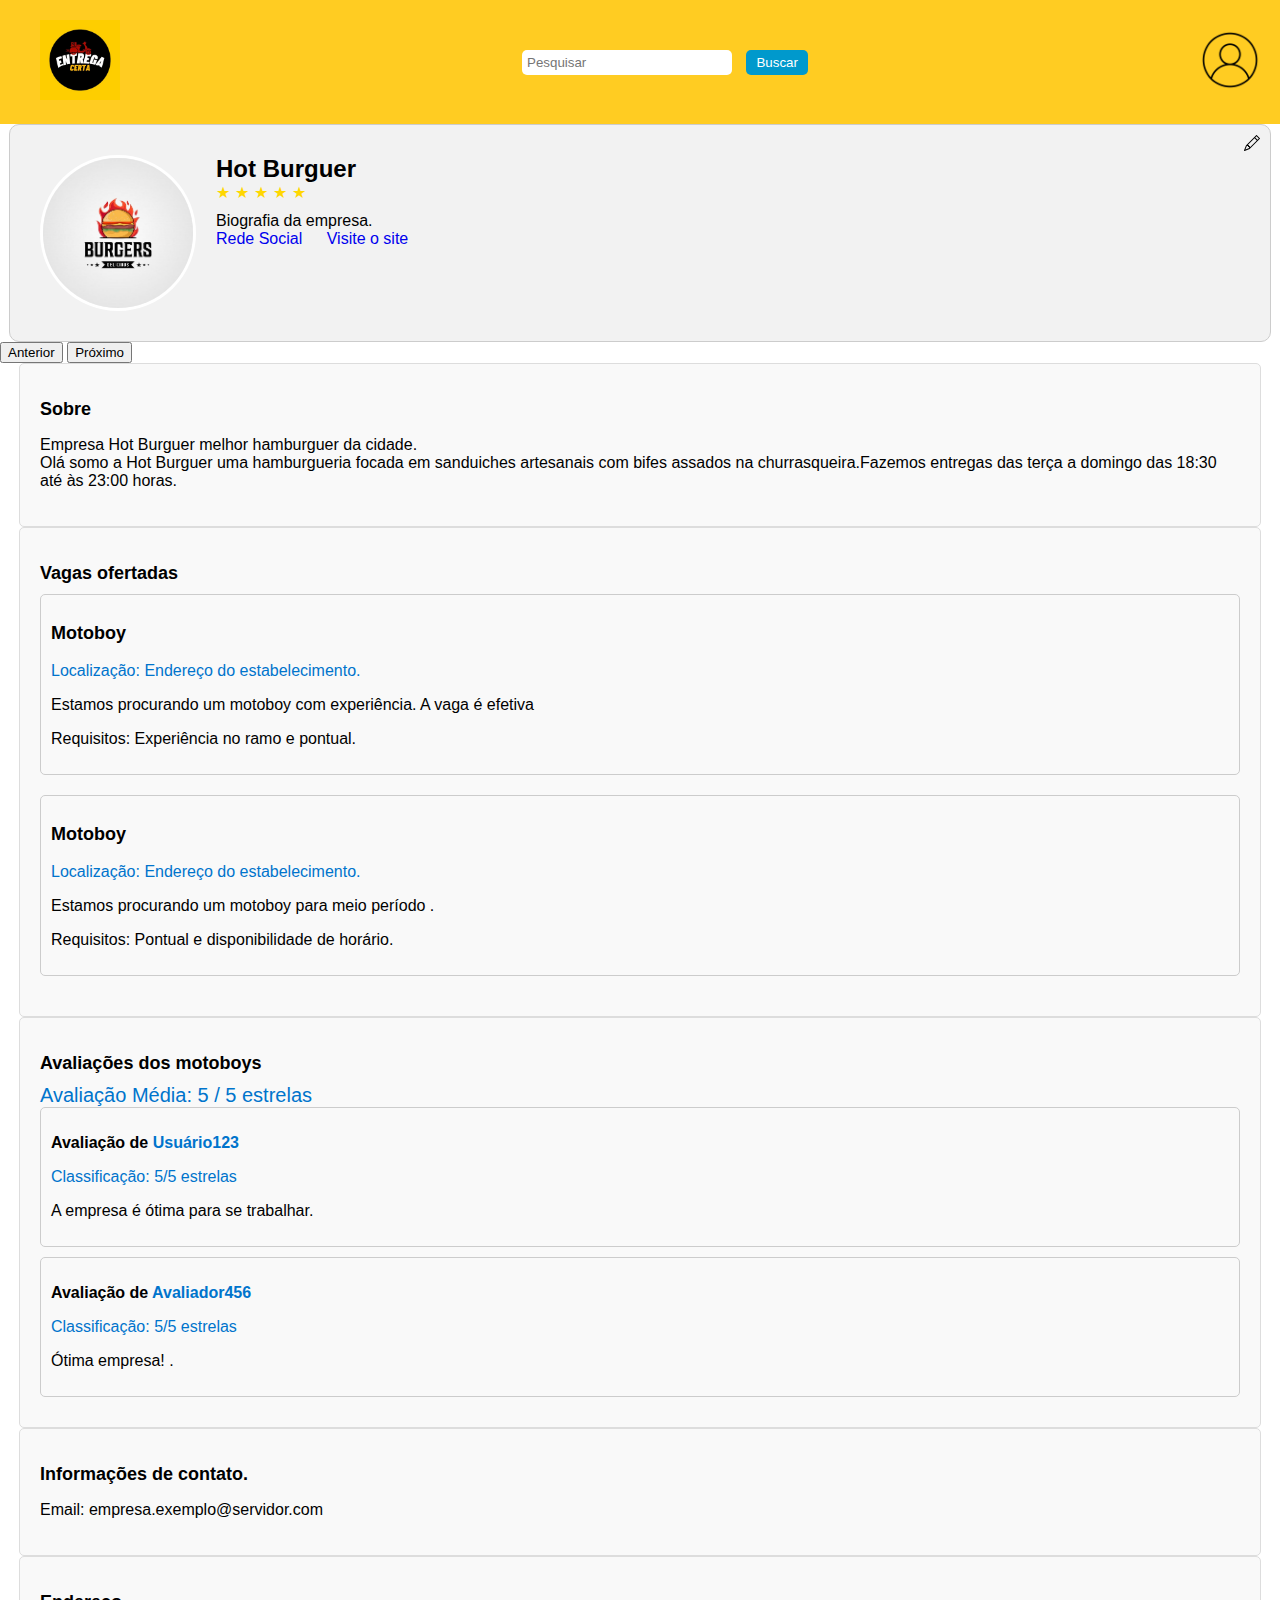
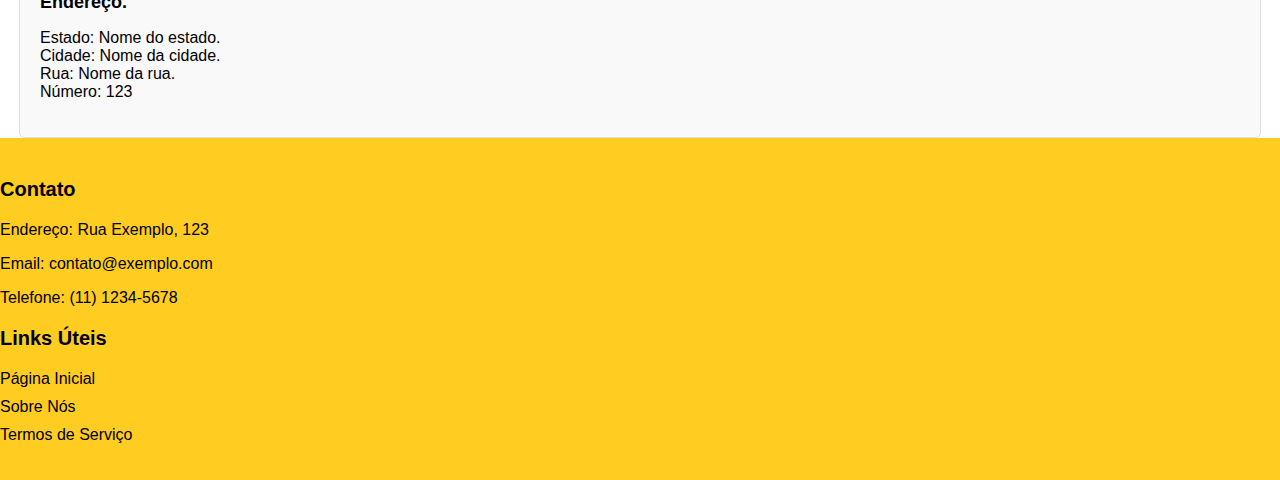
<file: codigo-fonte/ENTREGA CERTA PRINCIPAL/perfil empresa hot burguer.html>
<!doctype html>
<html lang="pt-br">

<head>
  <meta charset="utf-8">
  <meta name="viewport" content="width=device-width, initial-scale=1">
  <title>entrega certa</title>
  <link rel="stylesheet" href="https://cdn.jsdelivr.net/npm/bootstrap@4.6.2/dist/css/bootstrap.min.css"
    integrity="sha384-xOolHFLEh07PJGoPkLv1IbcEPTNtaed2xpHsD9ESMhqIYd0nLMwNLD69Npy4HI+N" crossorigin="anonymous">
  <link href="styleEmp.css" rel="stylesheet">
</head>

<body>
  <header>
    <nav>
      <div class="logo">
        <nav>
          <a href="homeMotoboy.html">
            <img src="img/logo entrega certa.jpeg" alt="logo entrega certa">
          </a>
        </nav>
      </div>

      <div class="barra-pesquisa">
        <input type="text" placeholder="Pesquisar">
        <button>Buscar</button>
      </div>

      <div class="imagem-direita">
        <img src="img/perfil.png" alt="Imagem Flutuante">
      </div>
    </nav>
  </header>
  <div class="conteiner-perfil">
    <img class="imagem-perfil" src="img/Modelo vintage de hambúrgueres quentes comida logotipo _ Vetor Premium.jpeg"
      alt="Foto de Perfil">
    <div class="detalhes-perfil">
      <div class="nome-perfil">Hot Burguer </div>
      <div class="profile-rating">
        <div class="star-icon" onclick="rateProfile(1)">★</div>
        <div class="star-icon" onclick="rateProfile(2)">★</div>
        <div class="star-icon" onclick="rateProfile(3)">★</div>
        <div class="star-icon" onclick="rateProfile(4)">★</div>
        <div class="star-icon" onclick="rateProfile(5)">★</div>
      </div>
      <div class="biografia-usuario">Biografia da empresa.</div>
      <a class="link-rede-social" href="link-para-rede-social">Rede Social </a>
      <a class="link-rede-social" href="link-para-rede-social">Visite o site</a>
    </div>
    <img class="edit-icon" src="img/pencil.svg" alt="Editar" onclick="openEditModal()">
  </div>
  <div class="edit-modal" id="editModal">
    <div class="modal-content">
      <span class="close-modal" onclick="closeEditModal()">&times;</span>
      <h2>Editar Perfil</h2>
      <input type="text" id="firstNameInput" class="edit-input" placeholder="Nome">

      <textarea id="biographyTextArea" class="edit-input" rows="4" placeholder="Biografia"></textarea>
      <button onclick="saveProfileInfo()">Salvar</button>
    </div>
  </div>







  </div>
  </div>
  <button class="carousel-control-prev" type="button" data-target="#carouselExampleCaptions" data-slide="prev">
    <span class="carousel-control-prev-icon" aria-hidden="true"></span>
    <span class="sr-only">Anterior</span>
  </button>
  <button class="carousel-control-next" type="button" data-target="#carouselExampleCaptions" data-slide="next">
    <span class="carousel-control-next-icon" aria-hidden="true"></span>
    <span class="sr-only">Próximo</span>
  </button>
  </div>
  </div>
  <div class="conteiner-informações">
    <h2><b>Sobre</b></h2>
    <p>Empresa Hot Burguer melhor hamburguer da cidade.<br>Olá somo a Hot Burguer uma hamburgueria focada em sanduiches artesanais com bifes assados na churrasqueira.Fazemos entregas das terça a domingo das 18:30 até às 23:00 horas. </p>
  </div>
  <div class="conteiner-informações">
    <h2><b>Vagas ofertadas</b></h2>

    <div class="oferta">
      <h3 class="vaga">Motoboy</h3>
      <p class="localização">Localização: Endereço do estabelecimento.</p>
      <div class="descrição">
        <p>Estamos procurando um motoboy com experiência. A vaga é efetiva</p>
        <p>Requisitos: Experiência no ramo e pontual.</p>
      </div>
    </div>


    <div class="oferta">
      <h3 class="vaga">Motoboy</h3>
      <p class="localização">Localização: Endereço do estabelecimento.</p>
      <div class="descrição">
        <p>Estamos procurando um motoboy para meio período .</p>
        <p>Requisitos: Pontual e disponibilidade de horário.</p>
      </div>
    </div>
    </p>
  </div>
  <div class="conteiner-informações">
    <h2><b>Avaliações dos motoboys</b></h2>

    <div class="classificação-média">
      Avaliação Média: 5 / 5 estrelas
    </div>

    <div class="análise">
      <h3>Avaliação de <span class="nome-usuario">Usuário123</span></h3>
      <div class="avaliação">Classificação: 5/5 estrelas</div>
      <div class="comentário">
        <p>A empresa é ótima para se trabalhar.</p>
      </div>
    </div>

    <div class="análise">
      <h3>Avaliação de <span class="nome-usuario">Avaliador456</span></h3>
      <div class="avaliação">Classificação: 5/5 estrelas</div>
      <div class="comentário">
        <p>Ótima empresa! .</p>
      </div>
    </div>
  </div>

  <div class="conteiner-informações">
    <h2><b>Informações de contato.</b></h2>
    <p>Email: empresa.exemplo@servidor.com</p>
  </div>

  <div class="conteiner-informações">
    <h2><b>Endereço.</b></h2>
    <p>Estado: Nome do estado.<br>Cidade: Nome da cidade.<br>Rua: Nome da rua.<br>Número: 123</p>
  </div>


  <script src="https://cdn.jsdelivr.net/npm/jquery@3.5.1/dist/jquery.slim.min.js"
    integrity="sha384-DfXdz2htPH0lsSSs5nCTpuj/zy4C+OGpamoFVy38MVBnE+IbbVYUew+OrCXaRkfj"
    crossorigin="anonymous"></script>
  <script src="https://cdn.jsdelivr.net/npm/bootstrap@4.6.2/dist/js/bootstrap.bundle.min.js"
    integrity="sha384-Fy6S3B9q64WdZWQUiU+q4/2Lc9npb8tCaSX9FK7E8HnRr0Jz8D6OP9dO5Vg3Q9ct"
    crossorigin="anonymous"></script>
  <script src="javaEmp.js"></script>
</body>

<footer>
  <div class="container">
    <div class="row">
      <div class="col-md-4">
        <h3>Contato</h3>
        <p>Endereço: Rua Exemplo, 123</p>
        <p>Email: contato@exemplo.com</p>
        <p>Telefone: (11) 1234-5678</p>
      </div>
      <div class="col-md-4">
        <h3>Links Úteis</h3>
        <ul>
          <li><a href="#">Página Inicial</a></li>
          <li><a href="#">Sobre Nós</a></li>
          <li><a href="#">Termos de Serviço</a></li>
        </ul>
      </div>

    </div>
  </div>
</footer>

</html>
</file>
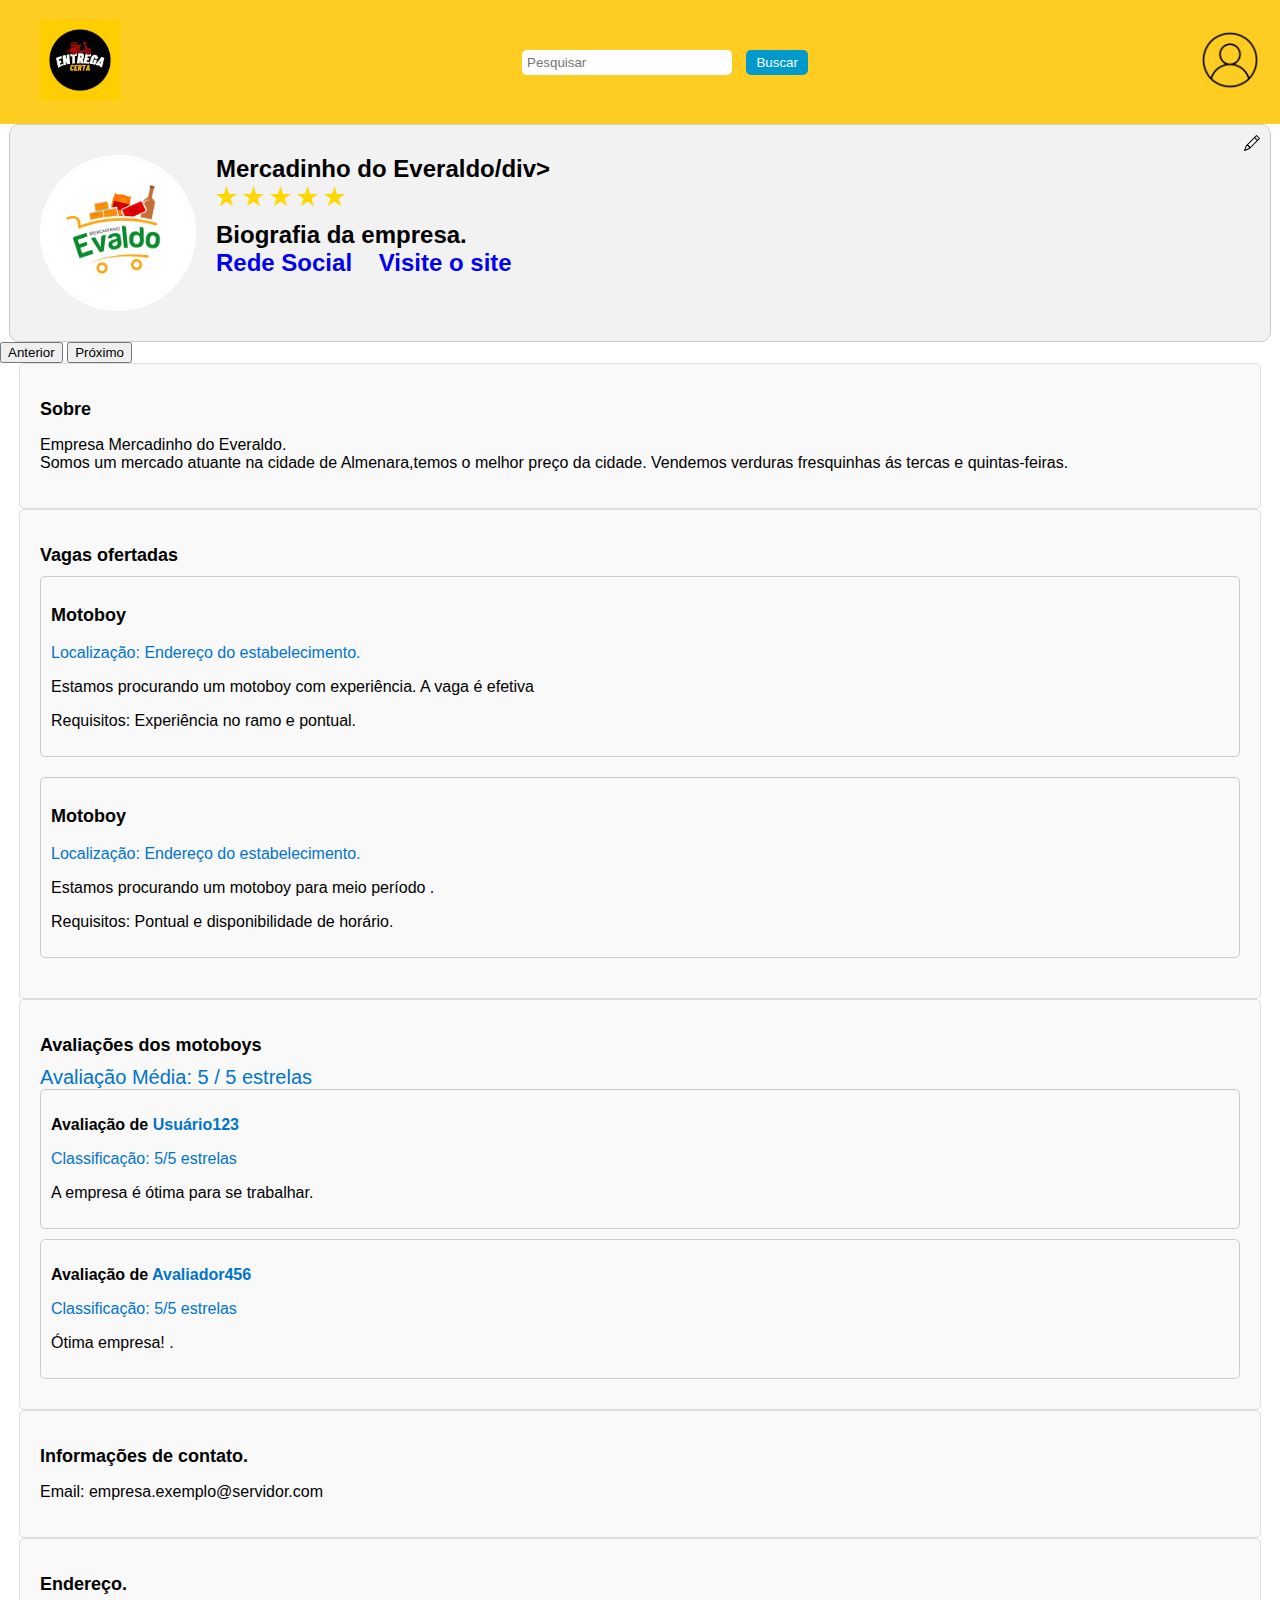
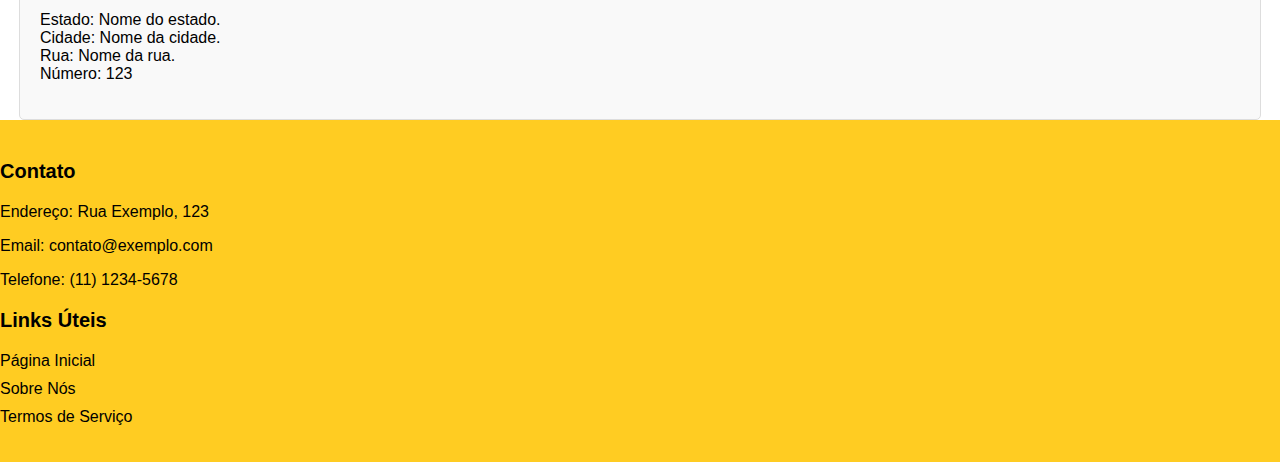
<file: codigo-fonte/ENTREGA CERTA PRINCIPAL/perfil empresa mercadinho.html>
<!doctype html>
<html lang="pt-br">

<head>
  <meta charset="utf-8">
  <meta name="viewport" content="width=device-width, initial-scale=1">
  <title>entrega certa</title>
  <link rel="stylesheet" href="https://cdn.jsdelivr.net/npm/bootstrap@4.6.2/dist/css/bootstrap.min.css"
    integrity="sha384-xOolHFLEh07PJGoPkLv1IbcEPTNtaed2xpHsD9ESMhqIYd0nLMwNLD69Npy4HI+N" crossorigin="anonymous">
  <link href="styleEmp.css" rel="stylesheet">
</head>

<body>
  <header>
    <nav>
      <div class="logo">
        <nav>
          <a href="homeMotoboy.html">
            <img src="img/logo entrega certa.jpeg" alt="logo entrega certa">
          </a>
        </nav>
      </div>

      <div class="barra-pesquisa">
        <input type="text" placeholder="Pesquisar">
        <button>Buscar</button>
      </div>

      <div class="imagem-direita">
        <img src="img/perfil.png" alt="Imagem Flutuante">
      </div>
    </nav>
  </header>
  <div class="conteiner-perfil">
    <img class="imagem-perfil" src="img/Mercadinho Evaldo - Identidade Visual.jpeg" alt="Foto de Perfil">
    <div class="detalhes-perfil">
      <div class="nome-perfil">Mercadinho do Everaldo/div>
      <div class="profile-rating">
        <div class="star-icon" onclick="rateProfile(1)">★</div>
        <div class="star-icon" onclick="rateProfile(2)">★</div>
        <div class="star-icon" onclick="rateProfile(3)">★</div>
        <div class="star-icon" onclick="rateProfile(4)">★</div>
        <div class="star-icon" onclick="rateProfile(5)">★</div>
      </div>
      <div class="biografia-usuario">Biografia da empresa.</div>
      <a class="link-rede-social" href="link-para-rede-social">Rede Social </a>
      <a class="link-rede-social" href="link-para-rede-social">Visite o site</a>
    </div>
    <img class="edit-icon" src="img/pencil.svg" alt="Editar" onclick="openEditModal()">
  </div>
  <div class="edit-modal" id="editModal">
    <div class="modal-content">
      <span class="close-modal" onclick="closeEditModal()">&times;</span>
      <h2>Editar Perfil</h2>
      <input type="text" id="firstNameInput" class="edit-input" placeholder="Nome">

      <textarea id="biographyTextArea" class="edit-input" rows="4" placeholder="Biografia"></textarea>
      <button onclick="saveProfileInfo()">Salvar</button>
    </div>
  </div>







  </div>
  </div>
  <button class="carousel-control-prev" type="button" data-target="#carouselExampleCaptions" data-slide="prev">
    <span class="carousel-control-prev-icon" aria-hidden="true"></span>
    <span class="sr-only">Anterior</span>
  </button>
  <button class="carousel-control-next" type="button" data-target="#carouselExampleCaptions" data-slide="next">
    <span class="carousel-control-next-icon" aria-hidden="true"></span>
    <span class="sr-only">Próximo</span>
  </button>
  </div>
  </div>
  <div class="conteiner-informações">
    <h2><b>Sobre</b></h2>
    <p>Empresa Mercadinho do Everaldo.<br>Somos um mercado atuante na cidade de Almenara,temos o melhor preço da cidade. Vendemos  verduras fresquinhas ás tercas e quintas-feiras. </p>
  </div>
  <div class="conteiner-informações">
    <h2><b>Vagas ofertadas</b></h2>

    <div class="oferta">
      <h3 class="vaga">Motoboy</h3>
      <p class="localização">Localização: Endereço do estabelecimento.</p>
      <div class="descrição">
        <p>Estamos procurando um motoboy com experiência. A vaga é efetiva</p>
        <p>Requisitos: Experiência no ramo e pontual.</p>
      </div>
    </div>


    <div class="oferta">
      <h3 class="vaga">Motoboy</h3>
      <p class="localização">Localização: Endereço do estabelecimento.</p>
      <div class="descrição">
        <p>Estamos procurando um motoboy para meio período .</p>
        <p>Requisitos: Pontual e disponibilidade de horário.</p>
      </div>
    </div>
    </p>
  </div>
  <div class="conteiner-informações">
    <h2><b>Avaliações dos motoboys</b></h2>

    <div class="classificação-média">
      Avaliação Média: 5 / 5 estrelas
    </div>

    <div class="análise">
      <h3>Avaliação de <span class="nome-usuario">Usuário123</span></h3>
      <div class="avaliação">Classificação: 5/5 estrelas</div>
      <div class="comentário">
        <p>A empresa é ótima para se trabalhar.</p>
      </div>
    </div>

    <div class="análise">
      <h3>Avaliação de <span class="nome-usuario">Avaliador456</span></h3>
      <div class="avaliação">Classificação: 5/5 estrelas</div>
      <div class="comentário">
        <p>Ótima empresa! .</p>
      </div>
    </div>
  </div>

  <div class="conteiner-informações">
    <h2><b>Informações de contato.</b></h2>
    <p>Email: empresa.exemplo@servidor.com</p>
  </div>

  <div class="conteiner-informações">
    <h2><b>Endereço.</b></h2>
    <p>Estado: Nome do estado.<br>Cidade: Nome da cidade.<br>Rua: Nome da rua.<br>Número: 123</p>
  </div>


  <script src="https://cdn.jsdelivr.net/npm/jquery@3.5.1/dist/jquery.slim.min.js"
    integrity="sha384-DfXdz2htPH0lsSSs5nCTpuj/zy4C+OGpamoFVy38MVBnE+IbbVYUew+OrCXaRkfj"
    crossorigin="anonymous"></script>
  <script src="https://cdn.jsdelivr.net/npm/bootstrap@4.6.2/dist/js/bootstrap.bundle.min.js"
    integrity="sha384-Fy6S3B9q64WdZWQUiU+q4/2Lc9npb8tCaSX9FK7E8HnRr0Jz8D6OP9dO5Vg3Q9ct"
    crossorigin="anonymous"></script>
  <script src="javaEmp.js"></script>
</body>

<footer>
  <div class="container">
    <div class="row">
      <div class="col-md-4">
        <h3>Contato</h3>
        <p>Endereço: Rua Exemplo, 123</p>
        <p>Email: contato@exemplo.com</p>
        <p>Telefone: (11) 1234-5678</p>
      </div>
      <div class="col-md-4">
        <h3>Links Úteis</h3>
        <ul>
          <li><a href="#">Página Inicial</a></li>
          <li><a href="#">Sobre Nós</a></li>
          <li><a href="#">Termos de Serviço</a></li>
        </ul>
      </div>

    </div>
  </div>
</footer>

</html>
</file>
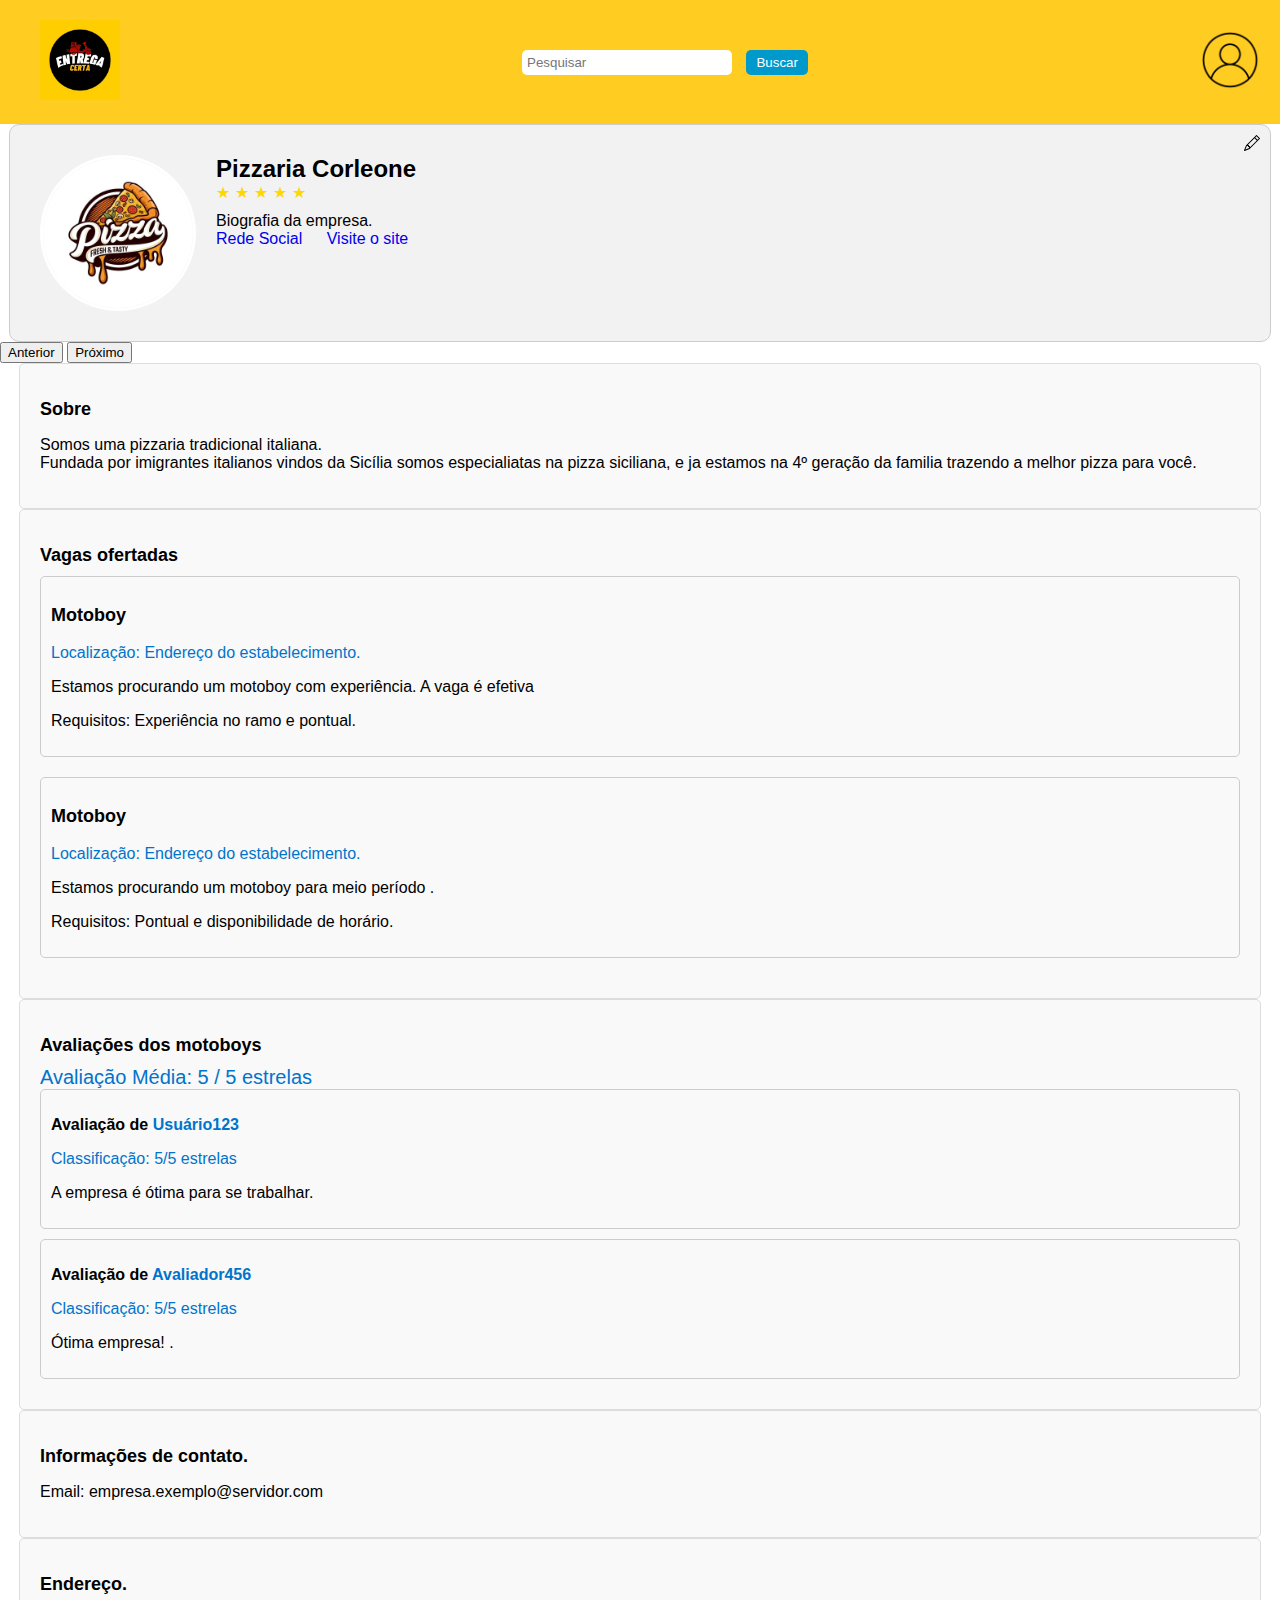
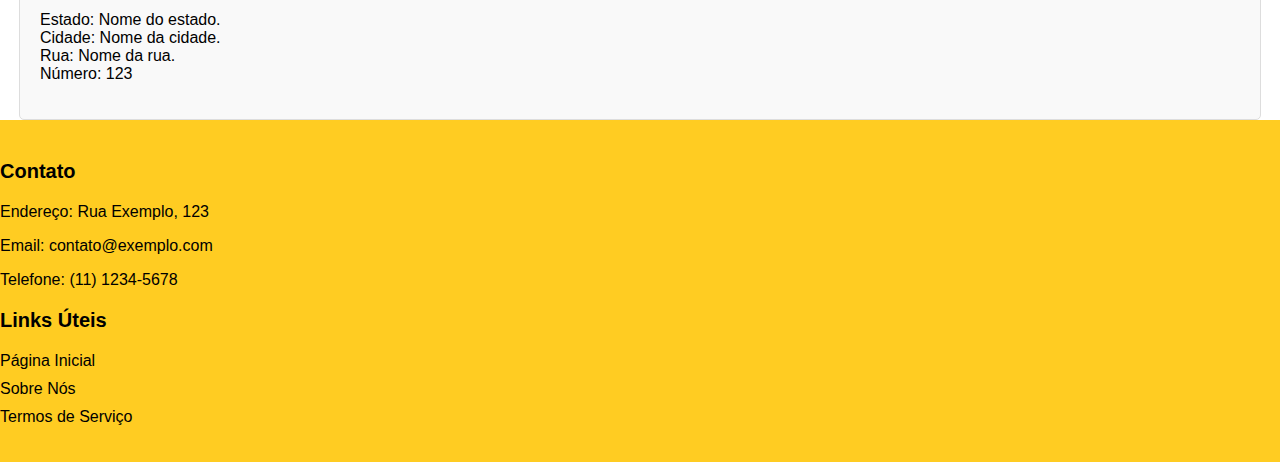
<file: codigo-fonte/ENTREGA CERTA PRINCIPAL/perfil empresa pizzaria  .html>
<!doctype html>
<html lang="pt-br">

<head>
  <meta charset="utf-8">
  <meta name="viewport" content="width=device-width, initial-scale=1">
  <title>entrega certa</title>
  <link rel="stylesheet" href="https://cdn.jsdelivr.net/npm/bootstrap@4.6.2/dist/css/bootstrap.min.css"
    integrity="sha384-xOolHFLEh07PJGoPkLv1IbcEPTNtaed2xpHsD9ESMhqIYd0nLMwNLD69Npy4HI+N" crossorigin="anonymous">
  <link href="styleEmp.css" rel="stylesheet">
</head>

<body>
  <header>
    <nav>
      <div class="logo">
        <nav>
          <a href="homeMotoboy.html">
            <img src="img/logo entrega certa.jpeg" alt="logo entrega certa">
          </a>
        </nav>
      </div>

      <div class="barra-pesquisa">
        <input type="text" placeholder="Pesquisar">
        <button>Buscar</button>
      </div>

      <div class="imagem-direita">
        <img src="img/perfil.png" alt="Imagem Flutuante">
      </div>
    </nav>
  </header>
  <div class="conteiner-perfil">
    <img class="imagem-perfil" src="img/emblema de vetor de pizzaria no quadro-negro_ modelo de logotipo de pizza.jpg"
      alt="Foto de Perfil">
    <div class="detalhes-perfil">
      <div class="nome-perfil">Pizzaria Corleone </div>
      <div class="profile-rating">
        <div class="star-icon" onclick="rateProfile(1)">★</div>
        <div class="star-icon" onclick="rateProfile(2)">★</div>
        <div class="star-icon" onclick="rateProfile(3)">★</div>
        <div class="star-icon" onclick="rateProfile(4)">★</div>
        <div class="star-icon" onclick="rateProfile(5)">★</div>
      </div>
      <div class="biografia-usuario">Biografia da empresa.</div>
      <a class="link-rede-social" href="link-para-rede-social">Rede Social </a>
      <a class="link-rede-social" href="link-para-rede-social">Visite o site</a>
    </div>
    <img class="edit-icon" src="img/pencil.svg" alt="Editar" onclick="openEditModal()">
  </div>
  <div class="edit-modal" id="editModal">
    <div class="modal-content">
      <span class="close-modal" onclick="closeEditModal()">&times;</span>
      <h2>Editar Perfil</h2>
      <input type="text" id="firstNameInput" class="edit-input" placeholder="Nome">

      <textarea id="biographyTextArea" class="edit-input" rows="4" placeholder="Biografia"></textarea>
      <button onclick="saveProfileInfo()">Salvar</button>
    </div>
  </div>







  </div>
  </div>
  <button class="carousel-control-prev" type="button" data-target="#carouselExampleCaptions" data-slide="prev">
    <span class="carousel-control-prev-icon" aria-hidden="true"></span>
    <span class="sr-only">Anterior</span>
  </button>
  <button class="carousel-control-next" type="button" data-target="#carouselExampleCaptions" data-slide="next">
    <span class="carousel-control-next-icon" aria-hidden="true"></span>
    <span class="sr-only">Próximo</span>
  </button>
  </div>
  </div>
  <div class="conteiner-informações">
    <h2><b>Sobre</b></h2>
    <p>Somos uma pizzaria tradicional italiana.<br>Fundada por imigrantes italianos vindos da Sicília somos especialiatas na pizza siciliana, e ja estamos na 4º geração da familia trazendo a melhor pizza para você. </p>
  </div>
  <div class="conteiner-informações">
    <h2><b>Vagas ofertadas</b></h2>

    <div class="oferta">
      <h3 class="vaga">Motoboy</h3>
      <p class="localização">Localização: Endereço do estabelecimento.</p>
      <div class="descrição">
        <p>Estamos procurando um motoboy com experiência. A vaga é efetiva</p>
        <p>Requisitos: Experiência no ramo e pontual.</p>
      </div>
    </div>


    <div class="oferta">
      <h3 class="vaga">Motoboy</h3>
      <p class="localização">Localização: Endereço do estabelecimento.</p>
      <div class="descrição">
        <p>Estamos procurando um motoboy para meio período .</p>
        <p>Requisitos: Pontual e disponibilidade de horário.</p>
      </div>
    </div>
    </p>
  </div>
  <div class="conteiner-informações">
    <h2><b>Avaliações dos motoboys</b></h2>

    <div class="classificação-média">
      Avaliação Média: 5 / 5 estrelas
    </div>

    <div class="análise">
      <h3>Avaliação de <span class="nome-usuario">Usuário123</span></h3>
      <div class="avaliação">Classificação: 5/5 estrelas</div>
      <div class="comentário">
        <p>A empresa é ótima para se trabalhar.</p>
      </div>
    </div>

    <div class="análise">
      <h3>Avaliação de <span class="nome-usuario">Avaliador456</span></h3>
      <div class="avaliação">Classificação: 5/5 estrelas</div>
      <div class="comentário">
        <p>Ótima empresa! .</p>
      </div>
    </div>
  </div>

  <div class="conteiner-informações">
    <h2><b>Informações de contato.</b></h2>
    <p>Email: empresa.exemplo@servidor.com</p>
  </div>

  <div class="conteiner-informações">
    <h2><b>Endereço.</b></h2>
    <p>Estado: Nome do estado.<br>Cidade: Nome da cidade.<br>Rua: Nome da rua.<br>Número: 123</p>
  </div>


  <script src="https://cdn.jsdelivr.net/npm/jquery@3.5.1/dist/jquery.slim.min.js"
    integrity="sha384-DfXdz2htPH0lsSSs5nCTpuj/zy4C+OGpamoFVy38MVBnE+IbbVYUew+OrCXaRkfj"
    crossorigin="anonymous"></script>
  <script src="https://cdn.jsdelivr.net/npm/bootstrap@4.6.2/dist/js/bootstrap.bundle.min.js"
    integrity="sha384-Fy6S3B9q64WdZWQUiU+q4/2Lc9npb8tCaSX9FK7E8HnRr0Jz8D6OP9dO5Vg3Q9ct"
    crossorigin="anonymous"></script>
  <script src="javaEmp.js"></script>
</body>

<footer>
  <div class="container">
    <div class="row">
      <div class="col-md-4">
        <h3>Contato</h3>
        <p>Endereço: Rua Exemplo, 123</p>
        <p>Email: contato@exemplo.com</p>
        <p>Telefone: (11) 1234-5678</p>
      </div>
      <div class="col-md-4">
        <h3>Links Úteis</h3>
        <ul>
          <li><a href="#">Página Inicial</a></li>
          <li><a href="#">Sobre Nós</a></li>
          <li><a href="#">Termos de Serviço</a></li>
        </ul>
      </div>

    </div>
  </div>
</footer>

</html>
</file>
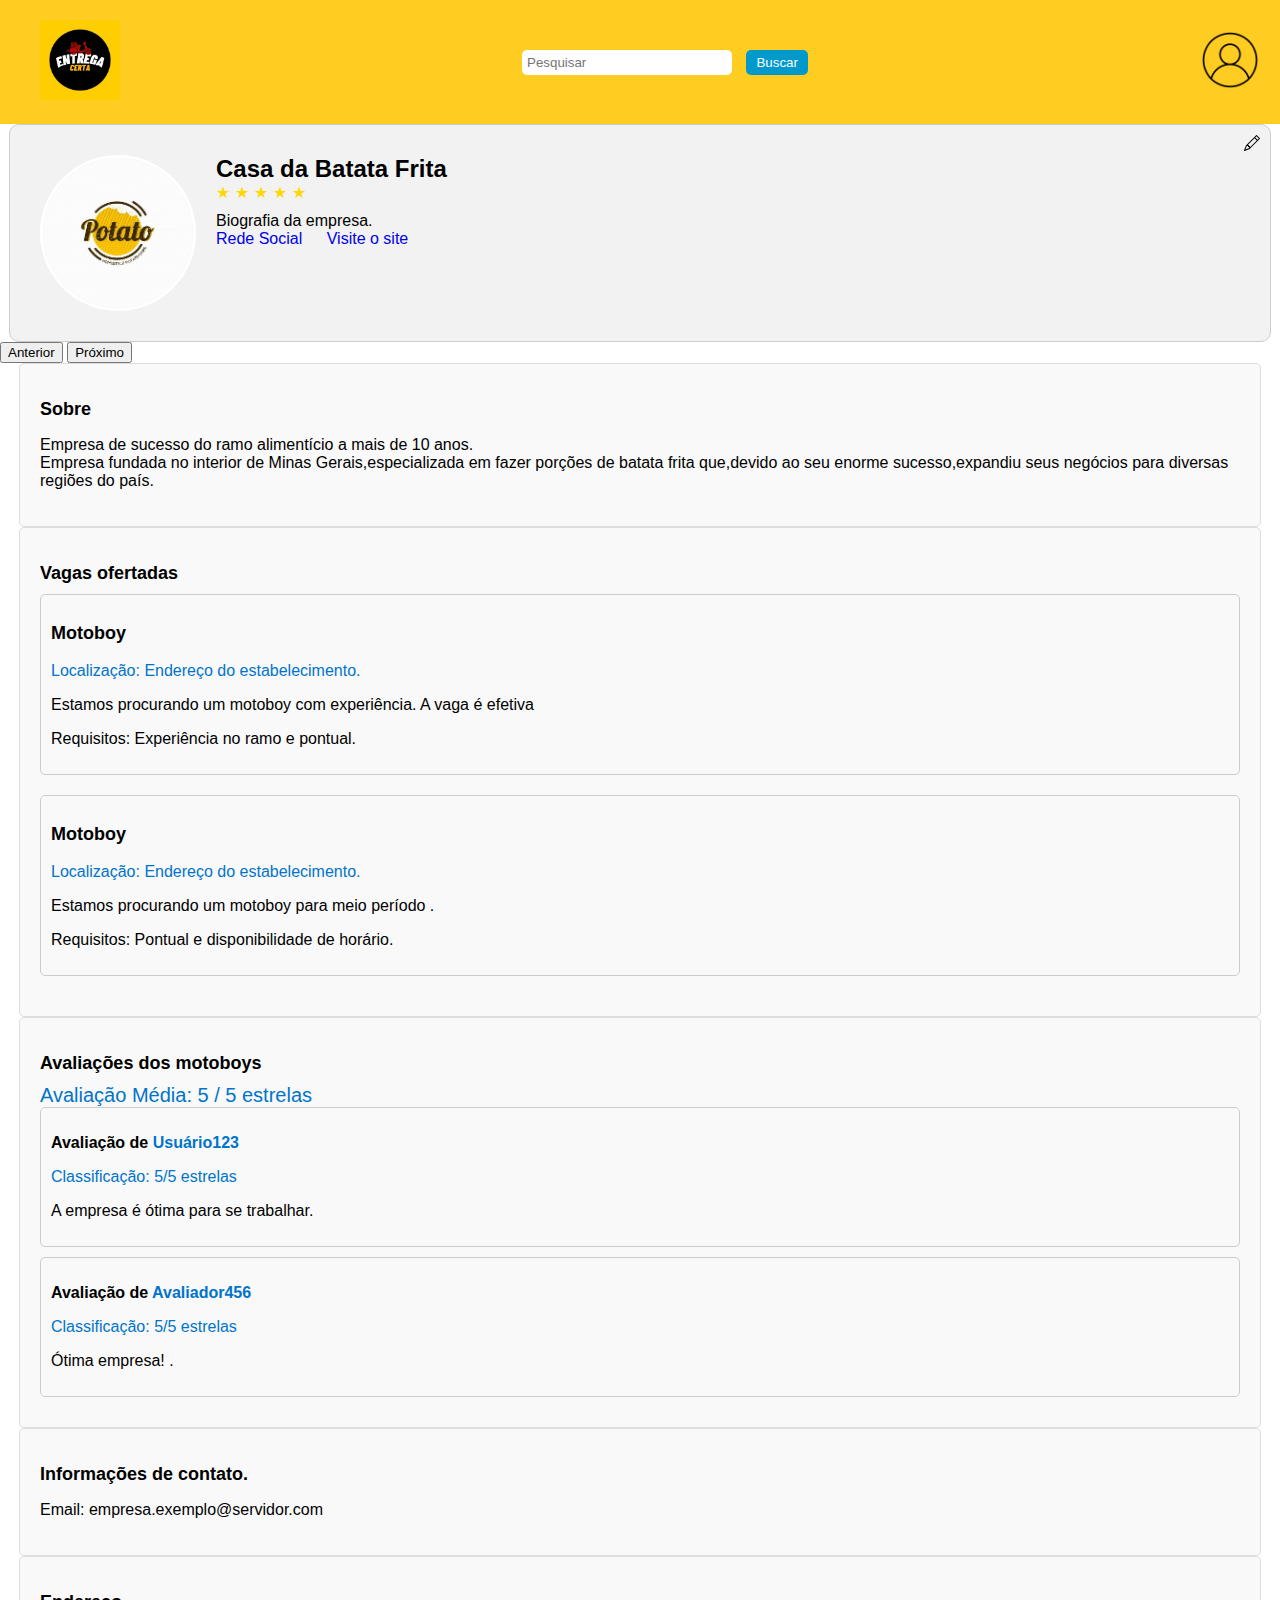
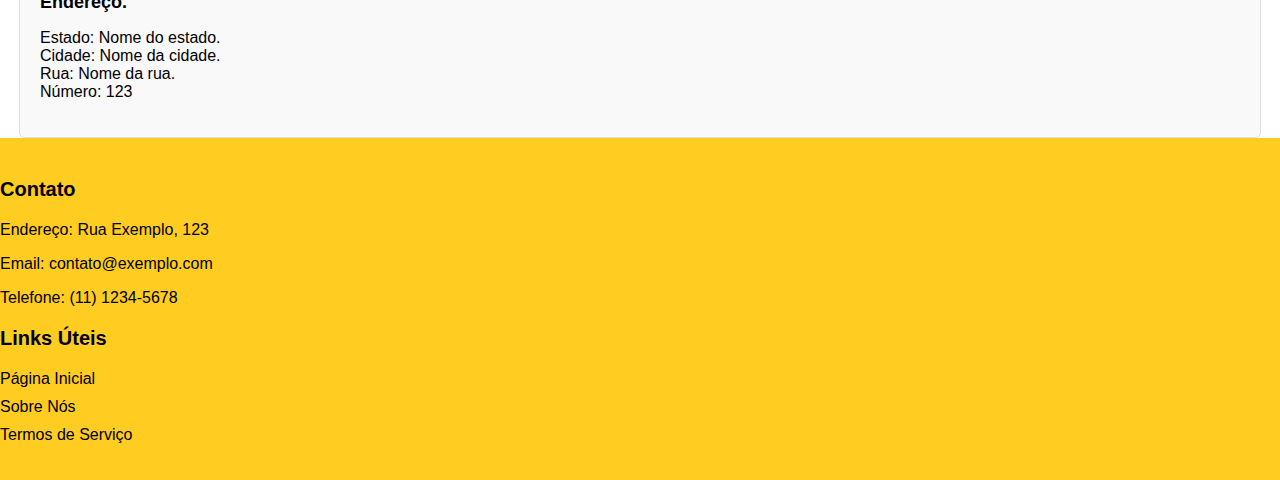
<file: codigo-fonte/ENTREGA CERTA PRINCIPAL/perfilEmpresa batata frita .html>
<!doctype html>
<html lang="pt-br">

<head>
  <meta charset="utf-8">
  <meta name="viewport" content="width=device-width, initial-scale=1">
  <title>entrega certa</title>
  <link rel="stylesheet" href="https://cdn.jsdelivr.net/npm/bootstrap@4.6.2/dist/css/bootstrap.min.css"
    integrity="sha384-xOolHFLEh07PJGoPkLv1IbcEPTNtaed2xpHsD9ESMhqIYd0nLMwNLD69Npy4HI+N" crossorigin="anonymous">
  <link href="styleEmp.css" rel="stylesheet">
</head>

<body>
  <header>
    <nav>
      <div class="logo">
        <nav>
          <a href="homeMotoboy.html">
            <img src="img/logo entrega certa.jpeg" alt="logo entrega certa">
          </a>
        </nav>
      </div>

      <div class="barra-pesquisa">
        <input type="text" placeholder="Pesquisar">
        <button>Buscar</button>
      </div>

      <div class="imagem-direita">
        <img src="img/perfil.png" alt="Imagem Flutuante">
      </div>
    </nav>
  </header>
  <div class="conteiner-perfil">
    <img class="imagem-perfil" src="img/Logotipo de batata _ Vetor Premium.jpeg" alt="Foto de Perfil">
    <div class="detalhes-perfil">
      <div class="nome-perfil">Casa da Batata Frita </div>
      <div class="profile-rating">
        <div class="star-icon" onclick="rateProfile(1)">★</div>
        <div class="star-icon" onclick="rateProfile(2)">★</div>
        <div class="star-icon" onclick="rateProfile(3)">★</div>
        <div class="star-icon" onclick="rateProfile(4)">★</div>
        <div class="star-icon" onclick="rateProfile(5)">★</div>
      </div>
      <div class="biografia-usuario">Biografia da empresa.</div>
      <a class="link-rede-social" href="link-para-rede-social">Rede Social </a>
      <a class="link-rede-social" href="link-para-rede-social">Visite o site</a>
    </div>
    <img class="edit-icon" src="img/pencil.svg" alt="Editar" onclick="openEditModal()">
  </div>
  <div class="edit-modal" id="editModal">
    <div class="modal-content">
      <span class="close-modal" onclick="closeEditModal()">&times;</span>
      <h2>Editar Perfil</h2>
      <input type="text" id="firstNameInput" class="edit-input" placeholder="Nome">

      <textarea id="biographyTextArea" class="edit-input" rows="4" placeholder="Biografia"></textarea>
      <button onclick="saveProfileInfo()">Salvar</button>
    </div>
  </div>







  </div>
  </div>
  <button class="carousel-control-prev" type="button" data-target="#carouselExampleCaptions" data-slide="prev">
    <span class="carousel-control-prev-icon" aria-hidden="true"></span>
    <span class="sr-only">Anterior</span>
  </button>
  <button class="carousel-control-next" type="button" data-target="#carouselExampleCaptions" data-slide="next">
    <span class="carousel-control-next-icon" aria-hidden="true"></span>
    <span class="sr-only">Próximo</span>
  </button>
  </div>
  </div>
  <div class="conteiner-informações">
    <h2><b>Sobre</b></h2>
    <p>Empresa de sucesso do ramo alimentício a mais de 10 anos.<br>Empresa fundada no interior de Minas
      Gerais,especializada em fazer porções de batata frita que,devido ao seu enorme sucesso,expandiu seus negócios para diversas
      regiões do país.</p>
  </div>
  <div class="conteiner-informações">
    <h2><b>Vagas ofertadas</b></h2>

    <div class="oferta">
      <h3 class="vaga">Motoboy</h3>
      <p class="localização">Localização: Endereço do estabelecimento.</p>
      <div class="descrição">
        <p>Estamos procurando um motoboy com experiência. A vaga é efetiva</p>
        <p>Requisitos: Experiência no ramo e pontual.</p>
      </div>
    </div>


    <div class="oferta">
      <h3 class="vaga">Motoboy</h3>
      <p class="localização">Localização: Endereço do estabelecimento.</p>
      <div class="descrição">
        <p>Estamos procurando um motoboy para meio período .</p>
        <p>Requisitos: Pontual e disponibilidade de horário.</p>
      </div>
    </div>
    </p>
  </div>
  <div class="conteiner-informações">
    <h2><b>Avaliações dos motoboys</b></h2>

    <div class="classificação-média">
      Avaliação Média: 5 / 5 estrelas
    </div>

    <div class="análise">
      <h3>Avaliação de <span class="nome-usuario">Usuário123</span></h3>
      <div class="avaliação">Classificação: 5/5 estrelas</div>
      <div class="comentário">
        <p>A empresa é ótima para se trabalhar.</p>
      </div>
    </div>

    <div class="análise">
      <h3>Avaliação de <span class="nome-usuario">Avaliador456</span></h3>
      <div class="avaliação">Classificação: 5/5 estrelas</div>
      <div class="comentário">
        <p>Ótima empresa! .</p>
      </div>
    </div>
  </div>

  <div class="conteiner-informações">
    <h2><b>Informações de contato.</b></h2>
    <p>Email: empresa.exemplo@servidor.com</p>
  </div>

  <div class="conteiner-informações">
    <h2><b>Endereço.</b></h2>
    <p>Estado: Nome do estado.<br>Cidade: Nome da cidade.<br>Rua: Nome da rua.<br>Número: 123</p>
  </div>


  <script src="https://cdn.jsdelivr.net/npm/jquery@3.5.1/dist/jquery.slim.min.js"
    integrity="sha384-DfXdz2htPH0lsSSs5nCTpuj/zy4C+OGpamoFVy38MVBnE+IbbVYUew+OrCXaRkfj"
    crossorigin="anonymous"></script>
  <script src="https://cdn.jsdelivr.net/npm/bootstrap@4.6.2/dist/js/bootstrap.bundle.min.js"
    integrity="sha384-Fy6S3B9q64WdZWQUiU+q4/2Lc9npb8tCaSX9FK7E8HnRr0Jz8D6OP9dO5Vg3Q9ct"
    crossorigin="anonymous"></script>
  <script src="javaEmp.js"></script>
</body>

<footer>
  <div class="container">
    <div class="row">
      <div class="col-md-4">
        <h3>Contato</h3>
        <p>Endereço: Rua Exemplo, 123</p>
        <p>Email: contato@exemplo.com</p>
        <p>Telefone: (11) 1234-5678</p>
      </div>
      <div class="col-md-4">
        <h3>Links Úteis</h3>
        <ul>
          <li><a href="#">Página Inicial</a></li>
          <li><a href="#">Sobre Nós</a></li>
          <li><a href="#">Termos de Serviço</a></li>
        </ul>
      </div>

    </div>
  </div>
</footer>

</html>
</file>
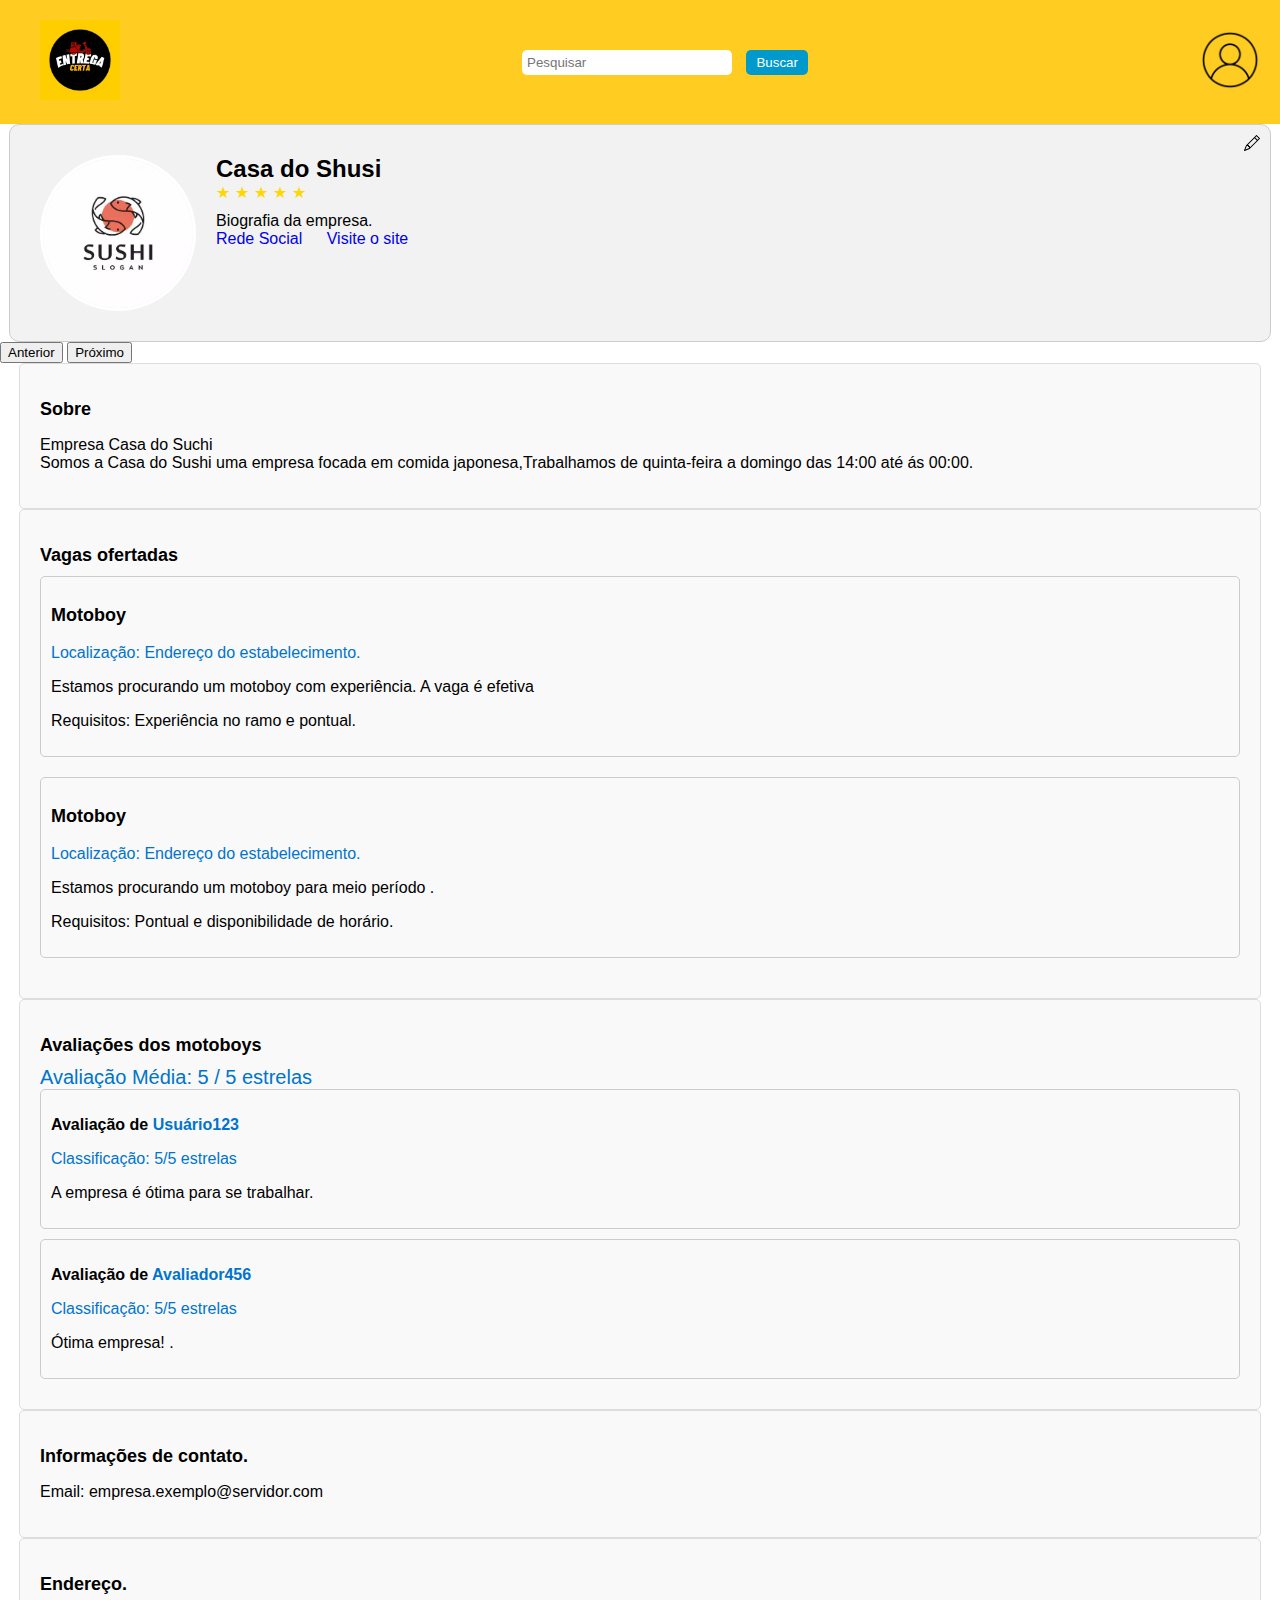
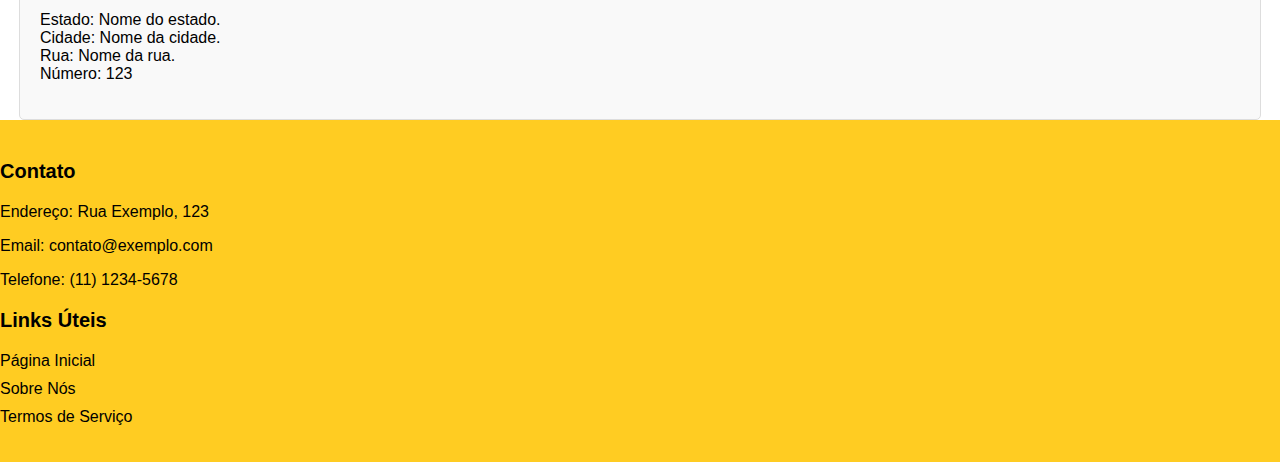
<file: codigo-fonte/ENTREGA CERTA PRINCIPAL/perfilEmpresa Sushi.html>
<!doctype html>
<html lang="pt-br">

<head>
  <meta charset="utf-8">
  <meta name="viewport" content="width=device-width, initial-scale=1">
  <title>entrega certa</title>
  <link rel="stylesheet" href="https://cdn.jsdelivr.net/npm/bootstrap@4.6.2/dist/css/bootstrap.min.css"
    integrity="sha384-xOolHFLEh07PJGoPkLv1IbcEPTNtaed2xpHsD9ESMhqIYd0nLMwNLD69Npy4HI+N" crossorigin="anonymous">
  <link href="styleEmp.css" rel="stylesheet">
</head>

<body>
  <header>
    <nav>
      <div class="logo">
        <nav>
          <a href="homeMotoboy.html">
            <img src="img/logo entrega certa.jpeg" alt="logo entrega certa">
          </a>
        </nav>
      </div>

      <div class="barra-pesquisa">
        <input type="text" placeholder="Pesquisar">
        <button>Buscar</button>
      </div>

      <div class="imagem-direita">
        <img src="img/perfil.png" alt="Imagem Flutuante">
      </div>
    </nav>
  </header>
  <div class="conteiner-perfil">
    <img class="imagem-perfil" src="img/Casa do Sushi.jpeg" alt="Foto de Perfil">
    <div class="detalhes-perfil">
      <div class="nome-perfil">Casa do Shusi </div>
      <div class="profile-rating">
        <div class="star-icon" onclick="rateProfile(1)">★</div>
        <div class="star-icon" onclick="rateProfile(2)">★</div>
        <div class="star-icon" onclick="rateProfile(3)">★</div>
        <div class="star-icon" onclick="rateProfile(4)">★</div>
        <div class="star-icon" onclick="rateProfile(5)">★</div>
      </div>
      <div class="biografia-usuario">Biografia da empresa.</div>
      <a class="link-rede-social" href="link-para-rede-social">Rede Social </a>
      <a class="link-rede-social" href="link-para-rede-social">Visite o site</a>
    </div>
    <img class="edit-icon" src="img/pencil.svg" alt="Editar" onclick="openEditModal()">
  </div>
  <div class="edit-modal" id="editModal">
    <div class="modal-content">
      <span class="close-modal" onclick="closeEditModal()">&times;</span>
      <h2>Editar Perfil</h2>
      <input type="text" id="firstNameInput" class="edit-input" placeholder="Nome">

      <textarea id="biographyTextArea" class="edit-input" rows="4" placeholder="Biografia"></textarea>
      <button onclick="saveProfileInfo()">Salvar</button>
    </div>
  </div>







  </div>
  </div>
  <button class="carousel-control-prev" type="button" data-target="#carouselExampleCaptions" data-slide="prev">
    <span class="carousel-control-prev-icon" aria-hidden="true"></span>
    <span class="sr-only">Anterior</span>
  </button>
  <button class="carousel-control-next" type="button" data-target="#carouselExampleCaptions" data-slide="next">
    <span class="carousel-control-next-icon" aria-hidden="true"></span>
    <span class="sr-only">Próximo</span>
  </button>
  </div>
  </div>
  <div class="conteiner-informações">
    <h2><b>Sobre</b></h2>
    <p>Empresa Casa do Suchi<br>Somos a Casa do Sushi uma empresa focada em comida japonesa,Trabalhamos de quinta-feira a domingo das 14:00 até ás 00:00.</p>
  </div>
  <div class="conteiner-informações">
    <h2><b>Vagas ofertadas</b></h2>

    <div class="oferta">
      <h3 class="vaga">Motoboy</h3>
      <p class="localização">Localização: Endereço do estabelecimento.</p>
      <div class="descrição">
        <p>Estamos procurando um motoboy com experiência. A vaga é efetiva</p>
        <p>Requisitos: Experiência no ramo e pontual.</p>
      </div>
    </div>


    <div class="oferta">
      <h3 class="vaga">Motoboy</h3>
      <p class="localização">Localização: Endereço do estabelecimento.</p>
      <div class="descrição">
        <p>Estamos procurando um motoboy para meio período .</p>
        <p>Requisitos: Pontual e disponibilidade de horário.</p>
      </div>
    </div>
    </p>
  </div>
  <div class="conteiner-informações">
    <h2><b>Avaliações dos motoboys</b></h2>

    <div class="classificação-média">
      Avaliação Média: 5 / 5 estrelas
    </div>

    <div class="análise">
      <h3>Avaliação de <span class="nome-usuario">Usuário123</span></h3>
      <div class="avaliação">Classificação: 5/5 estrelas</div>
      <div class="comentário">
        <p>A empresa é ótima para se trabalhar.</p>
      </div>
    </div>

    <div class="análise">
      <h3>Avaliação de <span class="nome-usuario">Avaliador456</span></h3>
      <div class="avaliação">Classificação: 5/5 estrelas</div>
      <div class="comentário">
        <p>Ótima empresa! .</p>
      </div>
    </div>
  </div>

  <div class="conteiner-informações">
    <h2><b>Informações de contato.</b></h2>
    <p>Email: empresa.exemplo@servidor.com</p>
  </div>

  <div class="conteiner-informações">
    <h2><b>Endereço.</b></h2>
    <p>Estado: Nome do estado.<br>Cidade: Nome da cidade.<br>Rua: Nome da rua.<br>Número: 123</p>
  </div>


  <script src="https://cdn.jsdelivr.net/npm/jquery@3.5.1/dist/jquery.slim.min.js"
    integrity="sha384-DfXdz2htPH0lsSSs5nCTpuj/zy4C+OGpamoFVy38MVBnE+IbbVYUew+OrCXaRkfj"
    crossorigin="anonymous"></script>
  <script src="https://cdn.jsdelivr.net/npm/bootstrap@4.6.2/dist/js/bootstrap.bundle.min.js"
    integrity="sha384-Fy6S3B9q64WdZWQUiU+q4/2Lc9npb8tCaSX9FK7E8HnRr0Jz8D6OP9dO5Vg3Q9ct"
    crossorigin="anonymous"></script>
  <script src="javaEmp.js"></script>
</body>

<footer>
  <div class="container">
    <div class="row">
      <div class="col-md-4">
        <h3>Contato</h3>
        <p>Endereço: Rua Exemplo, 123</p>
        <p>Email: contato@exemplo.com</p>
        <p>Telefone: (11) 1234-5678</p>
      </div>
      <div class="col-md-4">
        <h3>Links Úteis</h3>
        <ul>
          <li><a href="#">Página Inicial</a></li>
          <li><a href="#">Sobre Nós</a></li>
          <li><a href="#">Termos de Serviço</a></li>
        </ul>
      </div>

    </div>
  </div>
</footer>

</html>
</file>
<file: codigo-fonte/ENTREGA CERTA PRINCIPAL/styleEmp.css>
body {
    font-family: Arial, sans-serif;
    margin: 0;
    padding: 0;
  }
  
  header {
    background-color: #ffcc22;
    color: white;
  }
  
  nav {
    display: flex;
    justify-content: space-between;
    align-items: center;
    padding: 10px 20px;
  }
  
  .header-center {
    display: flex;
    align-items: center;
  }
  
  .logo img {
    width: 80px; 
  }
  
  .imagem-direita img {
    width: 60px; 
    margin-left: 10px; 
  }

   /* barra de busca e botão */
   .barra-pesquisa input {
    padding: 5px;
    border: none;
    border-radius: 5px;
    margin-right: 10px;
    width: 200px;
  }
  
  .barra-pesquisa button {
    background-color: #0099CC;
    color: white;
    border: none;
    border-radius: 5px;
    padding: 5px 10px;
    cursor: pointer;
  }
  
  body {
    font-family: Arial, sans-serif;
}

.conteiner-perfil {
    background-color: #f2f2f2;
    border: 1px solid #ccc;
    padding: 30px;
    border-radius: 10px;
    display: flex;
    position: relative;
    max-width: 1200px; 
    margin: 0 auto; 
}


.imagem-perfil {
    width: 150px;
    height: 150px;
    border: 3px solid #fff;
    border-radius: 50%;
    object-fit: cover;
}

.detalhes-perfil {
    margin-left: 20px;
}

.nome-perfil {
    font-size: 24px;
    font-weight: bold;
}

.profile-rating {
    display: flex;
    align-items: center;
}

.star-icon {
    color: #FFD700; 
    margin-right: 5px;
}

.biografia-usuario {
    margin-top: 10px;
}

.link-rede-social {
    text-decoration: none;
    margin-right: 20px;
}

.edit-icon {
    position: absolute;
    top: 10px;
    right: 10px;
    cursor: pointer;
}


/* modal de edição do perfil */
.edit-modal {
    display: none;
    position: fixed;
    top: 0;
    left: 0;
    width: 50%;
    height: 20%;
    background-color: rgba(0, 0, 0, 0.5);
    justify-content: center;
    align-items: center;
}

.modal-content {
    background-color: #fff;
    padding: 20px;
    border-radius: 10px;
}

.close-modal {
    position: absolute;
    top: 10px;
    right: 10px;
    cursor: pointer;
}


.edit-input {
    width: 100%;
    padding: 10px;
    margin-bottom: 10px;
    border: 1px solid #ccc;
    border-radius: 5px;
}

.carrossel-de-empresas h2 {
    font-size: 18px;
    margin-bottom: 10px;
}

.carrossel-de-empresas {
    background-color: #808080;
    padding: 20px;
    border: 1px solid #ddd;
    border-radius: 5px;
    margin-top: 20px;
    max-width: 1200px; 
    margin: 0 auto; 
}

.imgMotoboy{
    display: flex;
    justify-content: center;
    border-radius: 20px;
}


.conteiner-informações {
    background-color: #f9f9f9;
    padding: 20px;
    border: 1px solid #ddd;
    border-radius: 5px;
    margin-top: 20px;
    max-width: 1200px; 
    margin: 0 auto; 
}

.conteiner-informações h2 {
    font-size: 18px;
    margin-bottom: 10px;
}

.classificação-média {
    font-size: 20px;
    color: #0074cc;
}

.análise {
    border: 1px solid #ccc;
    padding: 10px;
    margin-bottom: 10px;
    border-radius: 5px;
}

.análise h3 {
    font-size: 16px;
}

.análise .nome-usuario {
    color: #0074cc;
}

.análise .avaliação {
    color: #0074cc;
}

.análise .comentário {
    margin-top: 10px;
}

.oferta {
    border: 1px solid #ccc;
    padding: 10px;
    margin-bottom: 20px;
    border-radius: 5px;
}

.vaga {
    font-size: 18px;
}

.localização {
    color: #0074cc;
}

.descrição {
    margin-top: 10px;
}

footer {
    background-color: #ffcc22;
    color: #000000;
    padding: 20px 0;
}

footer h3 {
    font-size: 20px;
}

footer p {
    font-size: 16px;
}

footer ul {
    list-style: none;
    padding: 0;
}

footer ul li {
    margin-bottom: 10px;
}

footer a {
    color: #000000;
    text-decoration: none;
}
</file>
